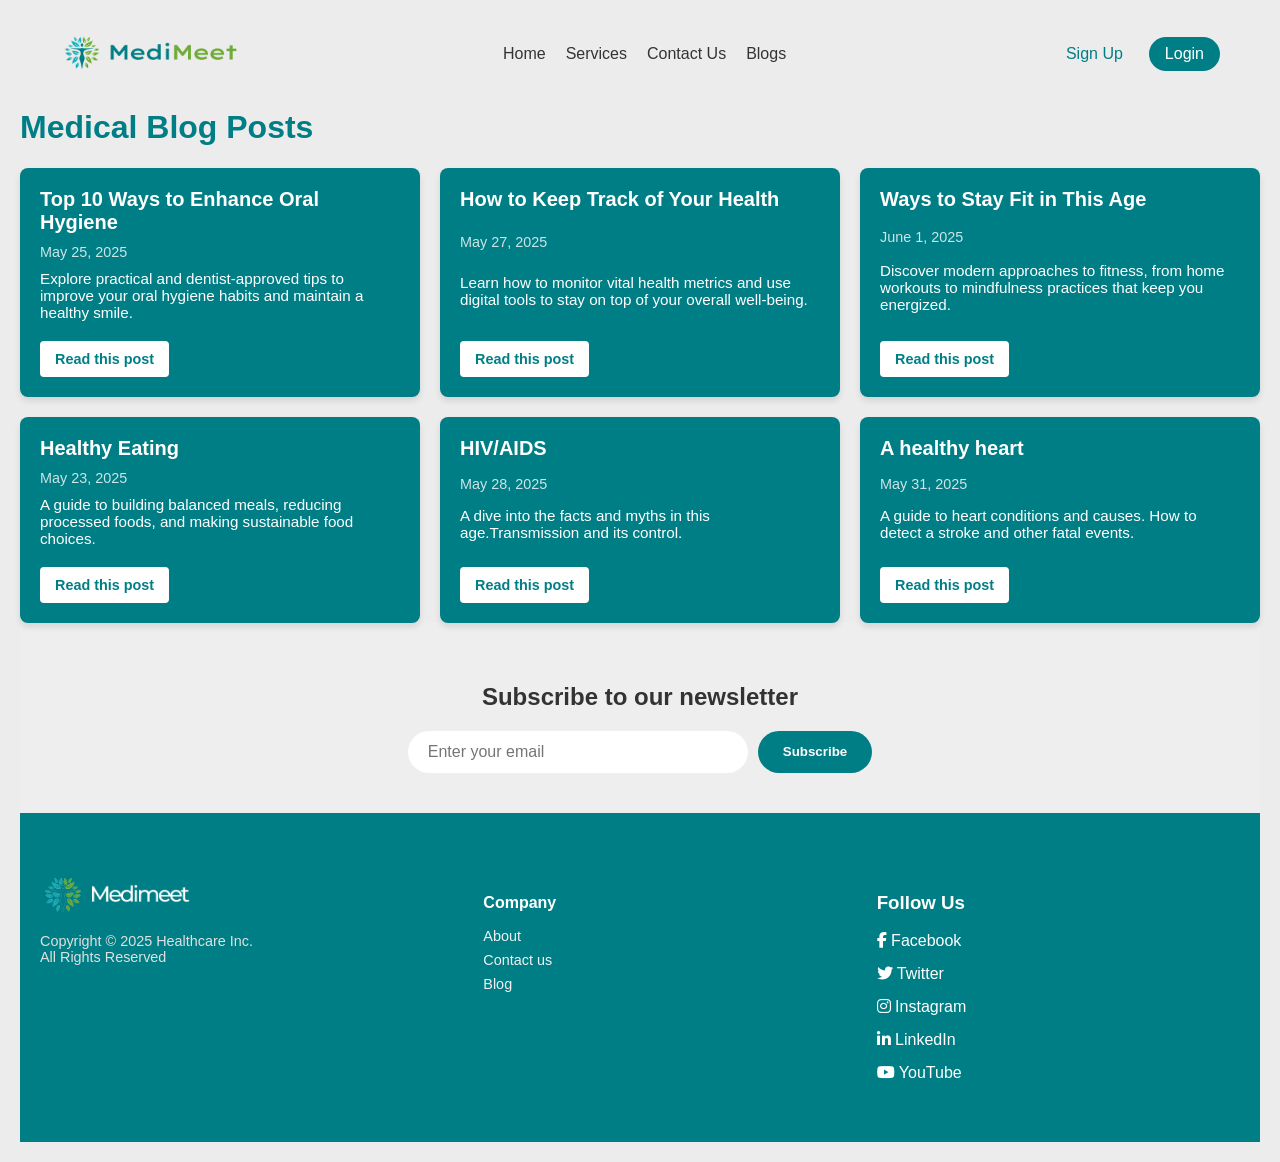
<file: blogs.html>
<!DOCTYPE html>
<html lang="en">
<head>
    <meta charset="UTF-8">
    <meta name="viewport" content="width=device-width, initial-scale=1.0">
    <link rel="stylesheet" href="./styles.css">
    <link rel="stylesheet" href="https://cdnjs.cloudflare.com/ajax/libs/font-awesome/6.5.0/css/all.min.css">
    <title>Blogs</title>
</head>
<body>
  <nav class="nav-bar">
    <div class="logo">
        <img src="Images/logo.png" alt="Logo"/>
    </div>

    <div class="nav-links">
        <a href="home.html">Home</a>
        <a href="services.html">Services</a>
        <a href="contactus.html">Contact Us</a>
        <a href="blogs.html">Blogs</a>
    </div>
    <div class="auth">
        
        <a href="signup.html" class="signup">Sign Up</a>
        <a href="login.html" class="login">Login</a>
    </div>
</nav>
     <h1>Medical Blog Posts</h1>
  <div class="blog-container">
    <div class="blog-card">
      <div class="blog-title">Top 10 Ways to Enhance Oral Hygiene</div>
      <div class="blog-date">May 25, 2025</div>
      <div class="blog-snippet">Explore practical and dentist-approved tips to improve your oral hygiene habits and maintain a healthy smile.</div>
      <div class="read-more">Read this post</div>
    </div>

    <div class="blog-card">
      <div class="blog-title">How to Keep Track of Your Health</div>
      <div class="blog-date">May 27, 2025</div>
      <div class="blog-snippet">Learn how to monitor vital health metrics and use digital tools to stay on top of your overall well-being.</div>
      <div class="read-more">Read this post</div>
    </div>

    <div class="blog-card">
      <div class="blog-title">Ways to Stay Fit in This Age</div>
      <div class="blog-date">June 1, 2025</div>
      <div class="blog-snippet">Discover modern approaches to fitness, from home workouts to mindfulness practices that keep you energized.</div>
      <div class="read-more">Read this post</div>
    </div>

    <div class="blog-card">
      <div class="blog-title">Healthy Eating</div>
      <div class="blog-date">May 23, 2025</div>
      <div class="blog-snippet">A guide to building balanced meals, reducing processed foods, and making sustainable food choices.</div>
      <div class="read-more">Read this post</div>
    </div>

    <div class="blog-card">
    <div class="blog-title">HIV/AIDS</div>
      <div class="blog-date">May 28, 2025</div>
      <div class="blog-snippet">A dive into the facts and myths in this age.Transmission and its control.</div>
      <div class="read-more">Read this post</div>
    </div>

    <div class="blog-card">
      <div class="blog-title">A healthy heart</div>
      <div class="blog-date">May 31, 2025</div>
      <div class="blog-snippet">A guide to heart conditions and causes. How to detect a stroke and other fatal events.</div>
      <div class="read-more">Read this post</div>
    </div>
  
     </div>
<section class="newsletter">
  <h2>Subscribe to our newsletter</h2>
  <form class="newsletter-form">
    <input type="email" placeholder="Enter your email" required />
    <button type="submit">Subscribe</button>
  </form>
</section>


<footer class="site-footer">
  <div class="footer-container">
    <div class="footer-logo">
      <img src="medimeet2.png" width="150">
      <p>Copyright © 2025 Healthcare Inc.<br>All Rights Reserved</p>
    </div>

    <div class="footer-column">
      <h4>Company</h4>
      <ul>
        <li>About</li>
        <li>Contact us</li>
        <li>Blog</li>
      </ul>
    </div>

  <div class="footer-column">
      <h3>Follow Us</h3>
      <div class="social-links">
        <a href="https://www.facebook.com/profile.php?id=61577105189078"><i class="fab fa-facebook-f"></i> Facebook</a>
        <a href="https://x.com/MediMeet82"><i class="fab fa-twitter"></i> Twitter</a>
        <a href="https://www.instagram.com/medimeet_healthcare/"><i class="fab fa-instagram"></i> Instagram</a>
        <a href="#"><i class="fab fa-linkedin-in"></i> LinkedIn</a>
        <a href="https://www.youtube.com/channel/UChwuVOzhCqfK1HRlsbGOfTw"><i class="fab fa-youtube"></i> YouTube</a>
      </div>
  </div>
  </div>
</footer>

  </body>
</html>
</file>
<file: styles.css>
body {
    font-family: 'Segoe UI', Tahoma, Geneva, Verdana, sans-serif, sans-serif;
    background-color: #ECECEC;
    margin: 0;
    padding: 20px;
  }
  .nav-bar{
    display: flex;
    justify-content: space-between;
    align-items: center;
    padding: 12px 40px;
    

}

.nav-bar .logo img{
    height: 40px;
}

.nav-bar .nav-links{
    display: flex;
    gap: 20px;
}

.nav-bar .nav-links a{
    text-decoration: none;
    color:#333;
    font-weight: 500;
    position: relative;
}

.nav-bar .nav-links a:hover{
    color:#0abab5
}

.nav-bar .auth {
    display: flex;
    gap:10px;
}

.nav-bar .auth a{
    text-decoration: none;
    font-weight: 500;
    padding:8px 16px;
}

.signup{
    color:#007e85

}
.login{
    background-color: #007e85;
    color: white;
    border: none;
    border-radius:  25px;
}
.login:hover{
    background-color: #0a9a95;
}
  h1{
    color: #007E85;
  }
  
  .blog-container {
    display: grid;
    grid-template-columns: repeat(auto-fit, minmax(300px, 1fr));
    gap: 20px;
  }
  
  .blog-card {
    background-color: #007E85;
    border-radius: 8px;
    padding: 20px;
    color: white;
    display: flex;
    flex-direction: column;
    justify-content: space-between;
    box-shadow: 0 4px 6px rgba(0, 0, 0, 0.1);
  }
  
  .blog-title {
    font-size: 1.25rem;
    font-weight: bold;
    margin-bottom: 10px;
  }
  
  .blog-date {
    font-size: 0.9rem;
    margin-bottom: 10px;
    opacity: 0.8;
  }
  
  .blog-snippet {
    font-size: 0.95rem;
    margin-bottom: 20px;
  }
  
  .read-more {
    background-color: white;
    color: #007E85;
    border: none;
    padding: 10px 15px;
    font-size: 0.9rem;
    font-weight: bold;
    border-radius: 4px;
    cursor: default;
    text-align: center;
    width: fit-content;
  }
  
  /* Newsletter Section */
  .newsletter {
    background-color: #eeeeee;
    text-align: center;
    padding: 40px 20px;
  }
  
  .newsletter h2 {
    font-size: 1.5rem;
    margin-bottom: 20px;
    color: #333;
  }
  
  .newsletter-form {
    display: flex;
    justify-content: center;
    gap: 10px;
    flex-wrap: wrap;
  }
  
  .newsletter-form input[type="email"] {
    padding: 12px 20px;
    border-radius: 30px;
    border: none;
    outline: none;
    width: 300px;
    max-width: 90%;
    font-size: 1rem;
  }
  
  .newsletter-form button {
    padding: 12px 25px;
    border-radius: 30px;
    background-color: #007e85;
    color: white;
    border: none;
    font-weight: bold;
    cursor: pointer;
  }
  
  /* Footer Section */
  .site-footer {
    background-color: #007e85;
    color: white;
    padding: 60px 20px;
  }
  
  .footer-container {
    display: flex;
    flex-wrap: wrap;
    justify-content: space-between;
    max-width: 1200px;
    margin: auto;
    gap: 30px;
  }
  
  .footer-logo {
    flex: 1 1 200px;
  }
  
  .footer-logo h3 {
    font-size: 1.5rem;
    margin-bottom: 10px;
  }
  
  .footer-logo p {
    font-size: 0.9rem;
    color: #e0e0e0;
  }
  
  .footer-column {
    flex: 1 1 150px;
  }
  
  .footer-column h4 {
    font-size: 1rem;
    margin-bottom: 15px;
    font-weight: bold;
  }
  
  .footer-column ul {
    list-style: none;
    padding: 0;
  }
  
  .footer-column ul li {
    font-size: 0.9rem;
    margin-bottom: 8px;
    color: #f1f1f1;
  }
  .social-links {
      display: flex;
      flex-wrap: wrap;
      gap: 15px;
      margin-top: 15px;
      flex-direction: column;
  }
  
  .social-links a {
    text-decoration: none;
      color: white;
      transition: opacity 0.3s;
  }
  
  .social-links a:hover {
      opacity: 0.8;
  }
</file>
